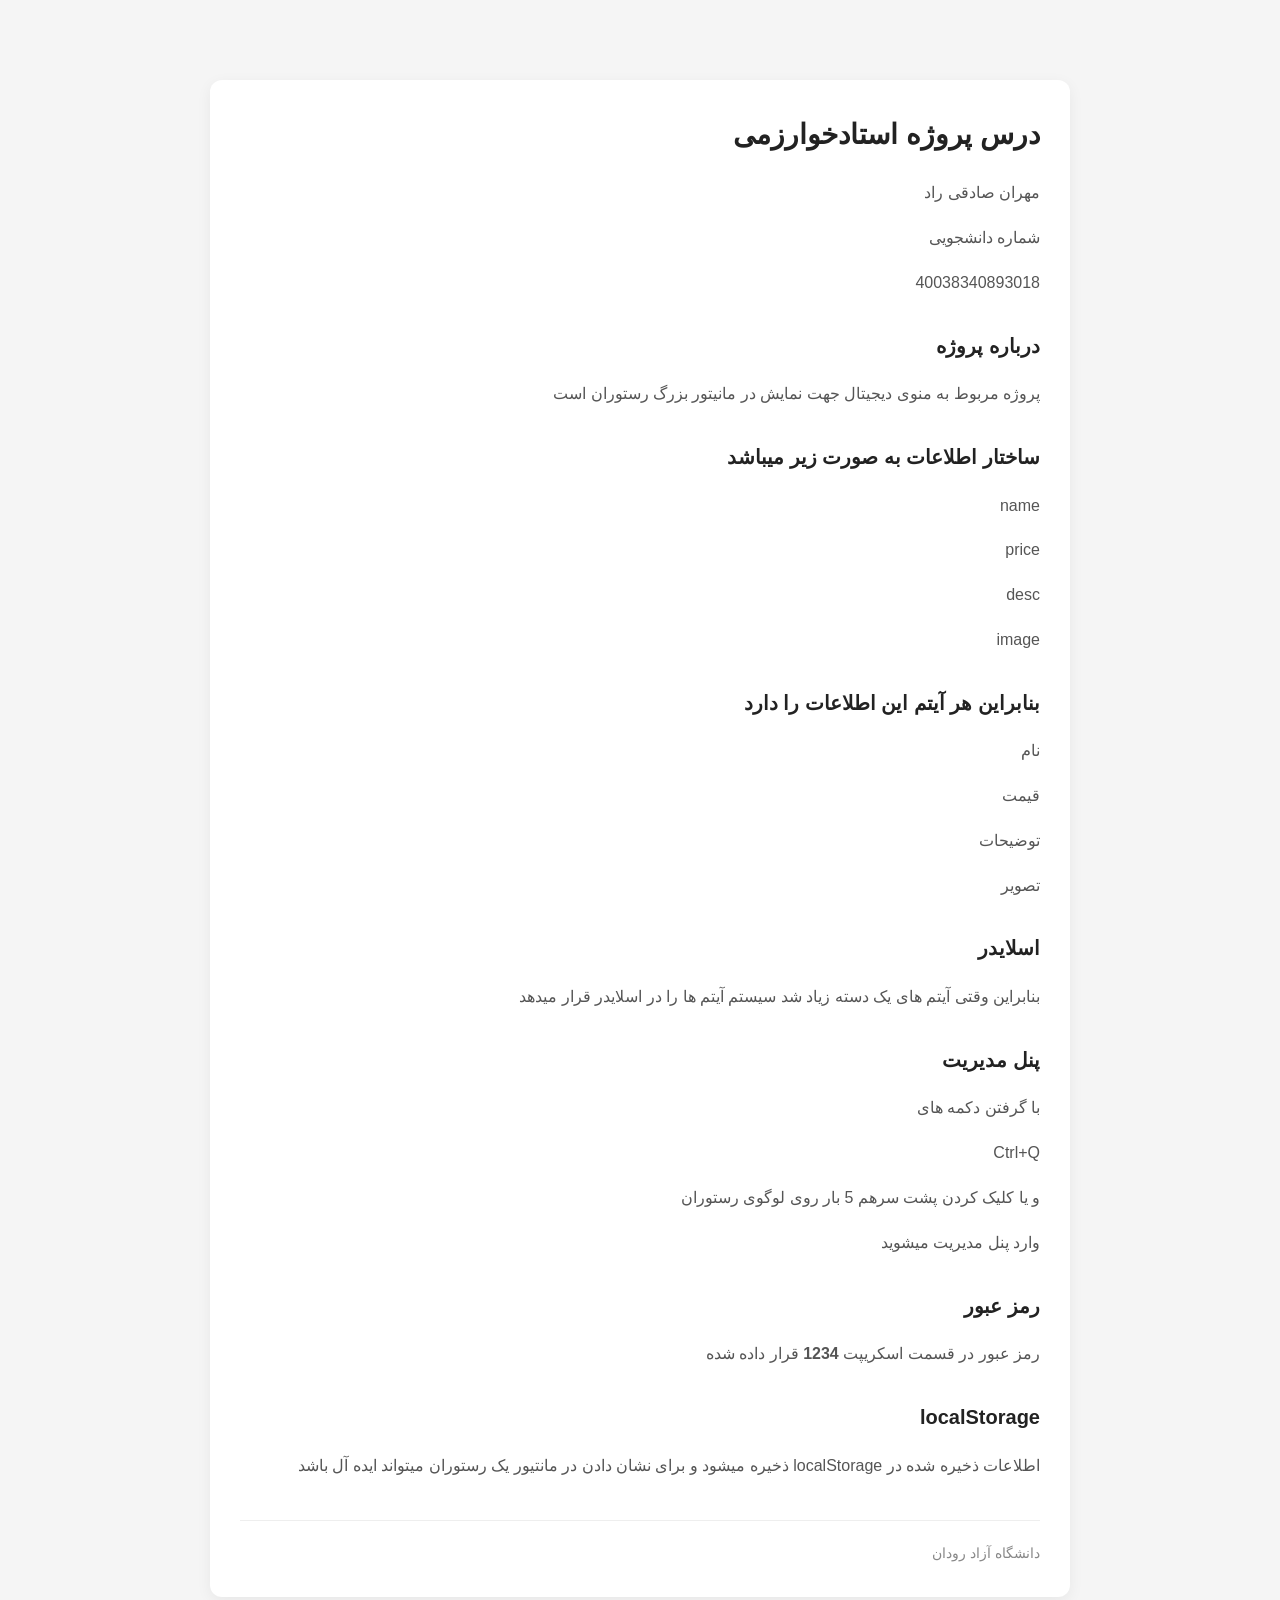
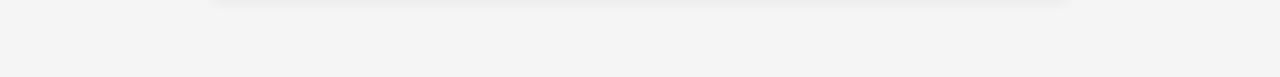
<file: about.html>
<html lang="fa" dir="rtl">
<head>
    <meta charset="UTF-8">
    <meta name="viewport" content="width=device-width, initial-scale=1.0">
    <title>درس پروژه استادخوارزمی</title>

    <style>
        body {
            margin: 0;
            font-family: Tahoma, sans-serif;
            background: #f5f5f5;
            color: #222;
            line-height: 1.8;
        }

        .container {
            max-width: 800px;
            margin: 80px auto;
            padding: 30px;
            background: white;
            border-radius: 12px;
            box-shadow: 0 4px 15px rgba(0, 0, 0, 0.06);
        }

        h1 {
            margin-top: 0;
            font-size: 28px;
        }

        h2 {
            font-size: 20px;
            margin-top: 30px;
        }

        p {
            color: #555;
        }

        footer {
            margin-top: 40px;
            padding-top: 20px;
            border-top: 1px solid #eee;
            color: #888;
            font-size: 14px;
        }
    </style>
</head>

<body>

    <main class="container">
        <h1>درس پروژه استادخوارزمی</h1>

        <p>
            مهران صادقی راد
        </p>
		<p>
            شماره دانشجویی
        </p>
		<p>
            40038340893018
        </p>

        <h2>درباره پروژه</h2>

        <p>
            پروژه مربوط به منوی دیجیتال جهت نمایش در مانیتور بزرگ رستوران است

        </p>

        <h2>ساختار اطلاعات به صورت زیر میباشد</h2>

        <p>
            name

        </p>
		<p>
            price
        </p>
		<p>
            desc
        </p>
		<p>
            image
        </p>


        <h2>بنابراین هر آیتم این اطلاعات را دارد</h2>

        <p>
            نام

        </p>
		<p>
            قیمت
        </p>
		<p>
            توضیحات
        </p>
		<p>
            تصویر
        </p>
		
		<h2>اسلایدر</h2>
		<p>
            بنابراین وقتی آیتم های یک دسته زیاد شد سیستم آیتم ها را در اسلایدر قرار میدهد
        </p>
		<h2>پنل مدیریت</h2>
		<p>
            با گرفتن دکمه های 
        </p>
		<p>
            Ctrl+Q 
        </p>
		<p>
		و یا کلیک کردن پشت سرهم 5 بار روی لوگوی رستوران
		</p>
		<p>
		وارد پنل مدیریت میشوید
		</p>
		<h2>رمز عبور</h2>
		<p>
		رمز عبور در قسمت اسکریپت
		<b>
         1234
		 </b>
          قرار داده شده
		</p>
		<h2>localStorage</h2>
		<p>
		اطلاعات ذخیره شده در
             localStorage
          ذخیره میشود و برای نشان دادن در مانتیور یک رستوران میتواند ایده آل باشد
		</p>

        <footer>
            دانشگاه آزاد رودان
        </footer>
    </main>

</body>
</html>
</file>
